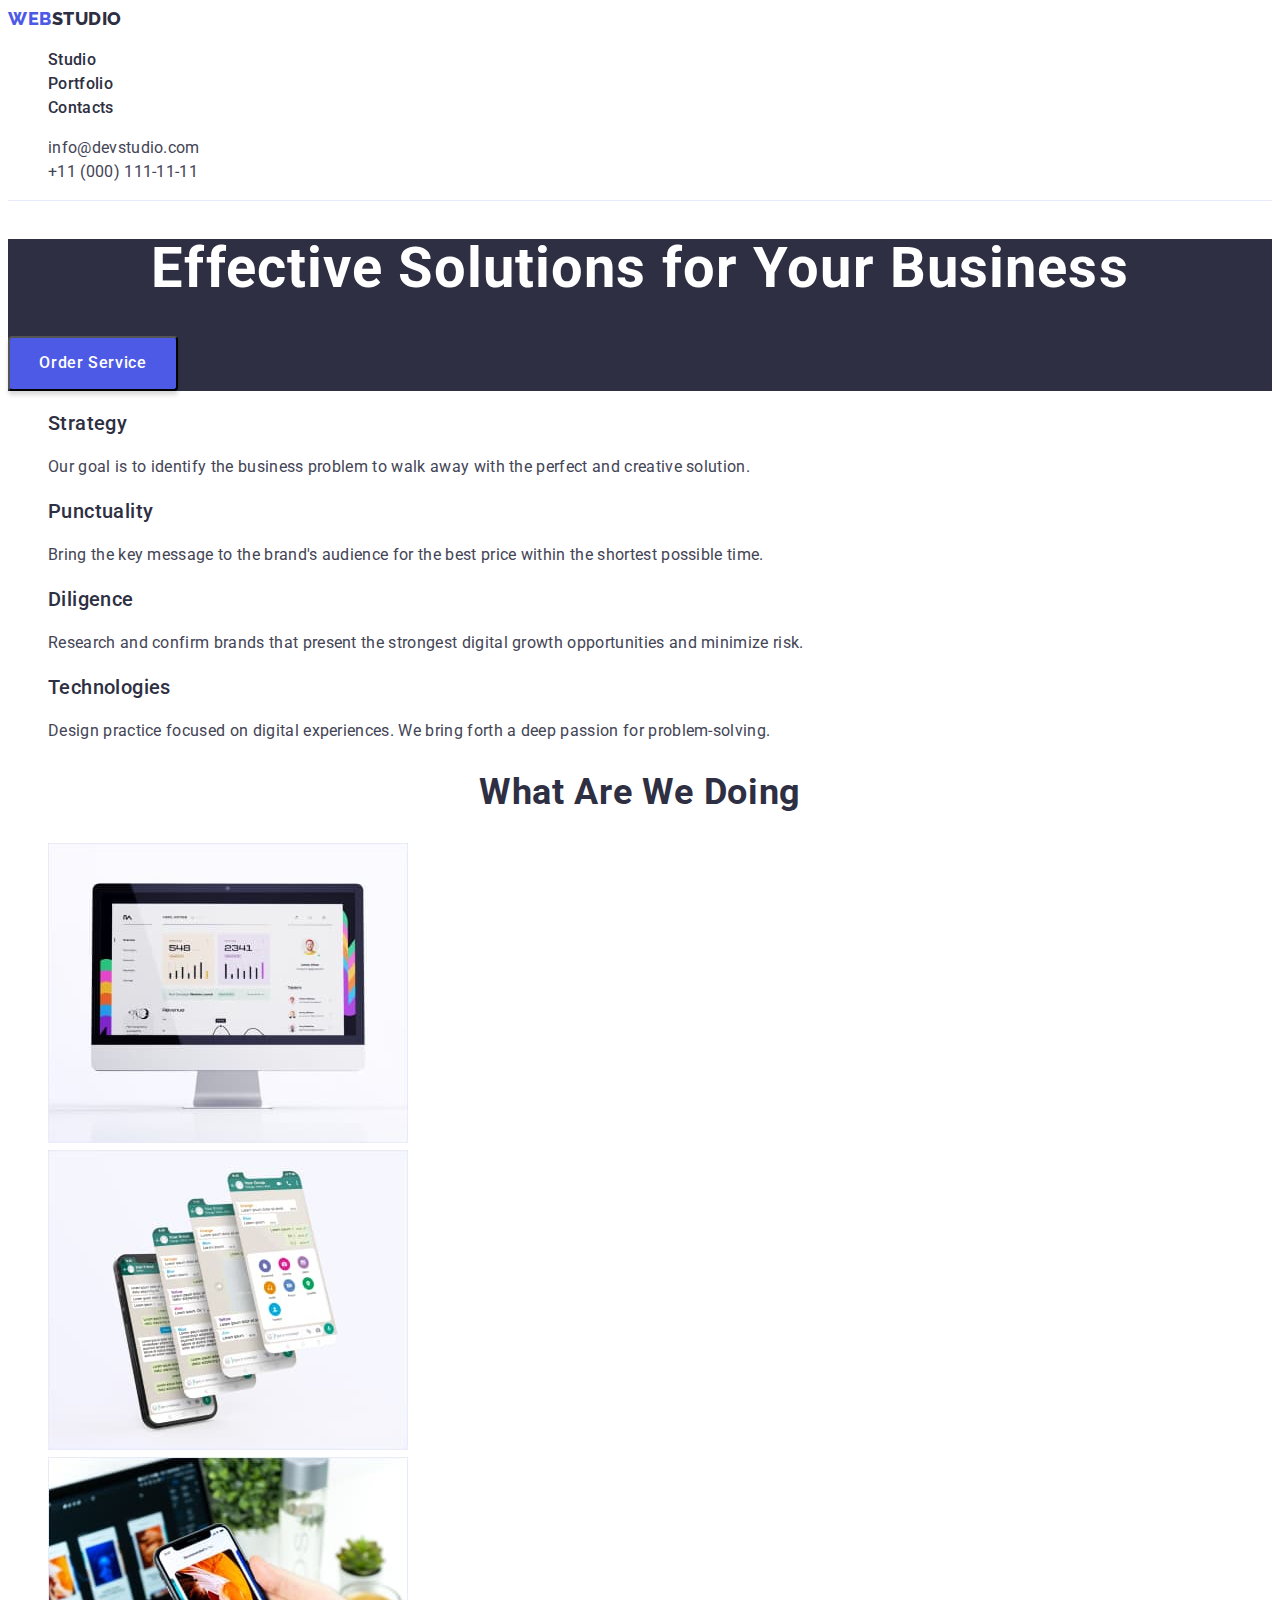
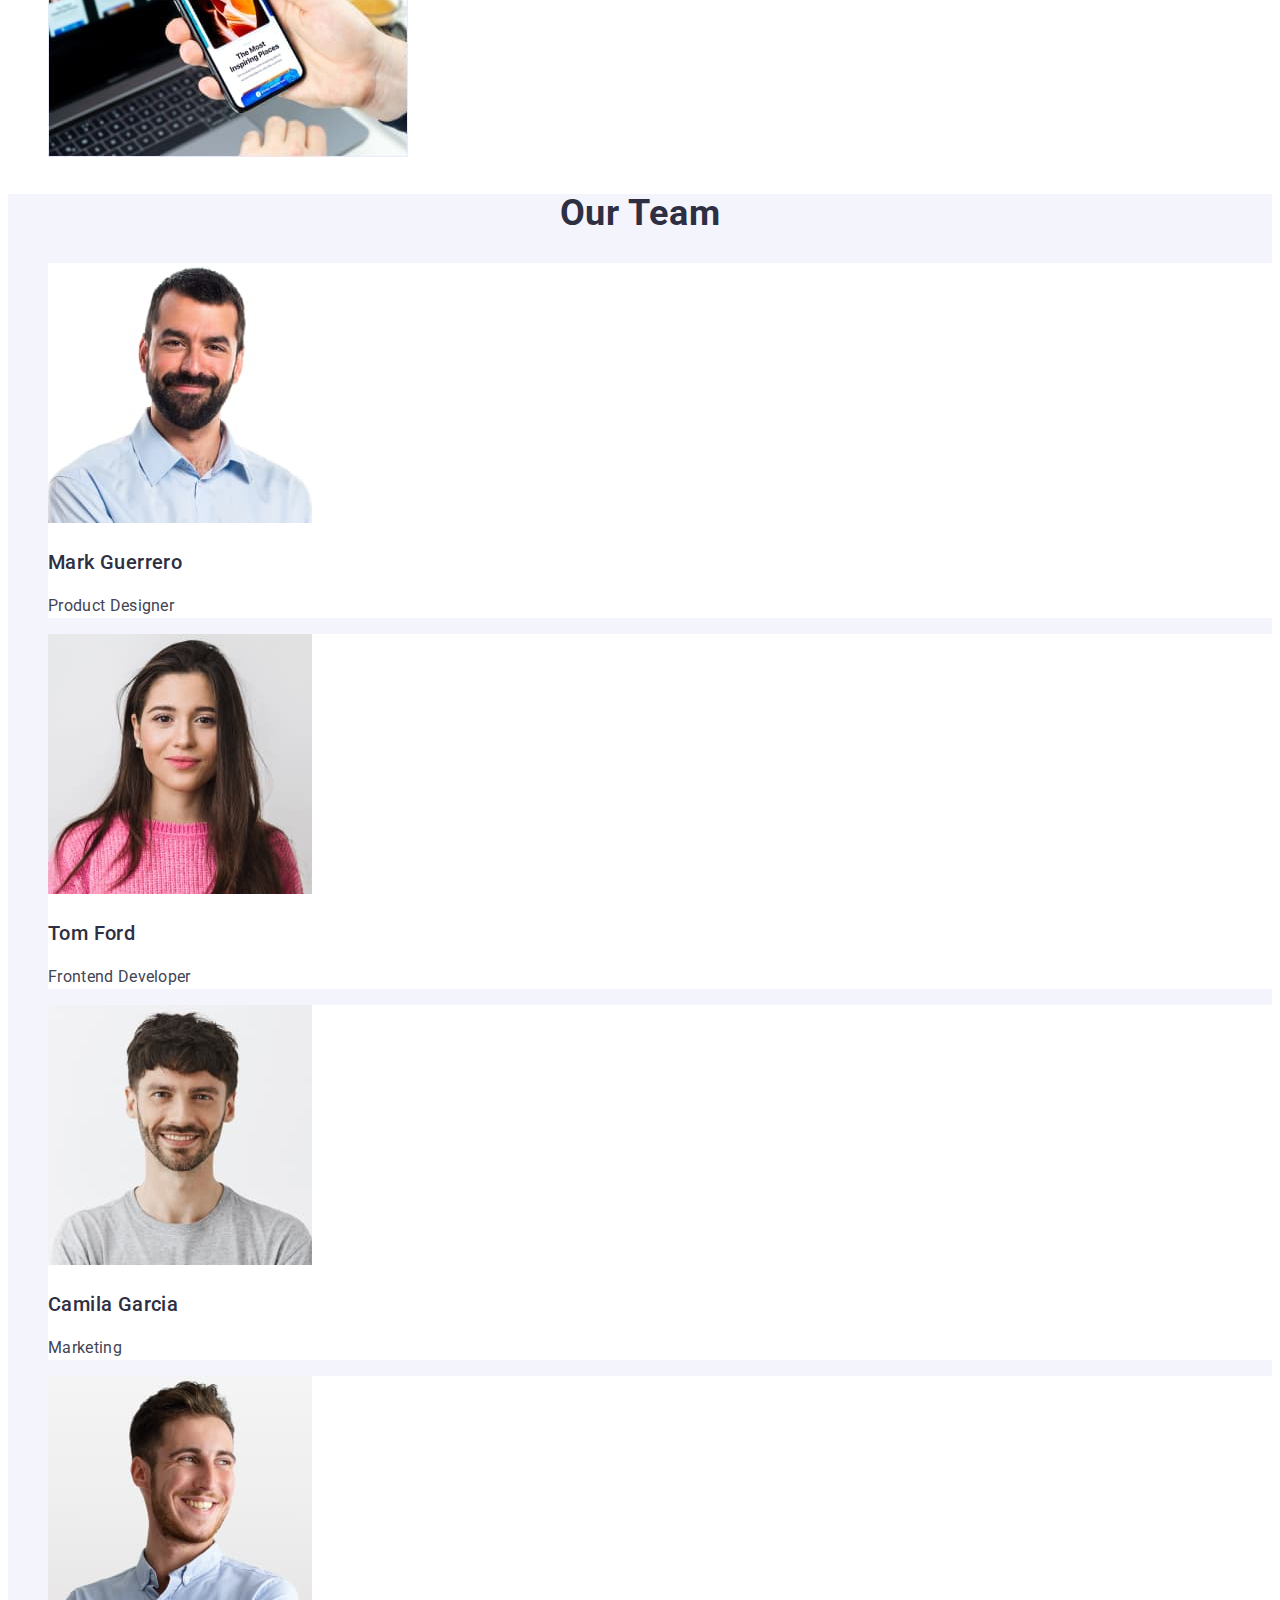
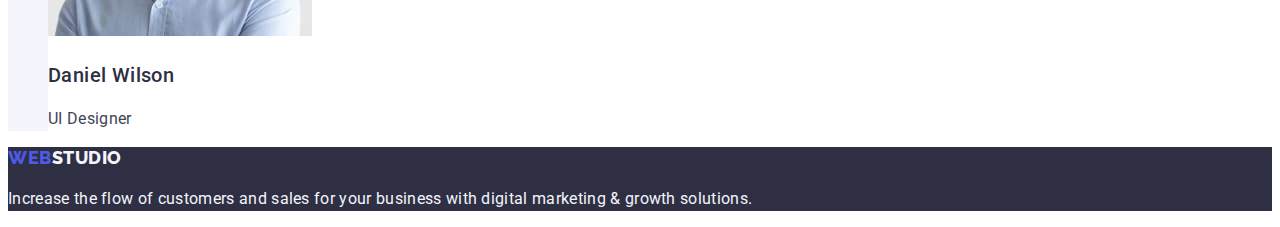
<file: index.html>
<!DOCTYPE html>
<html lang="en">
  <head>
    <meta charset="UTF-8" />
    <meta http-equiv="X-UA-Compatible" content="IE=edge" />
    <meta name="viewport" content="width=device-width, initial-scale=1.0" />
    <link rel="preconnect" href="https://fonts.googleapis.com" />
    <link rel="preconnect" href="https://fonts.gstatic.com" crossorigin />
    <link
      href="https://fonts.googleapis.com/css2?family=Raleway:ital,wght@0,800;1,800&family=Roboto:ital,wght@0,400;0,500;0,700;0,900;1,400;1,500;1,700;1,900&display=swap"
      rel="stylesheet"
    />
    <link rel="stylesheet" href="./css/styles.css" />
    <title>Studio</title>
  </head>
  <body>
    <header class="site-header">
      <nav>
        <a class="logo header link" href="./index.html"
          >Web<span class="header-span">Studio</span></a
        >
        <ul class="menu list">
          <li class="menu-item">
            <a class="navigation link" href="./index.html">Studio</a>
          </li>
          <li class="menu-item">
            <a class="navigation link" href="./portfolio.html">Portfolio</a>
          </li>
          <li class="menu-item">
            <a class="navigation link" href="">Contacts</a>
          </li>
        </ul>
      </nav>
      <address class="address">
        <ul class="contacts list">
          <li class="contact-item">
            <a class="contact link" href="mailto:info@devstudio.com"
              >info@devstudio.com</a
            >
          </li>
          <li class="contact-item">
            <a class="contact link" href="tel:+110001111111"
              >+11 (000) 111-11-11</a
            >
          </li>
        </ul>
      </address>
    </header>
    <main>
      <section class="order">
        <h1 class="order-title">Effective Solutions for Your Business</h1>
        <button class="order-button" type="button">Order Service</button>
      </section>
      <section class="our-feautures">
        <h2 class="disabled" hidden>Features</h2>
        <ul class="features list">
          <li class="feature">
            <h3 class="feature-title">Strategy</h3>
            <p class="feature-text">
              Our goal is to identify the business problem to walk away with the
              perfect and creative solution.
            </p>
          </li>
          <li class="feature">
            <h3 class="feature-title">Punctuality</h3>
            <p class="feature-text">
              Bring the key message to the brand's audience for the best price
              within the shortest possible time.
            </p>
          </li>
          <li class="feature">
            <h3 class="feature-title">Diligence</h3>
            <p class="feature-text">
              Research and confirm brands that present the strongest digital
              growth opportunities and minimize risk.
            </p>
          </li>
          <li class="feature">
            <h3 class="feature-title">Technologies</h3>
            <p class="feature-text">
              Design practice focused on digital experiences. We bring forth a
              deep passion for problem-solving.
            </p>
          </li>
        </ul>
      </section>
      <section class="our-job">
        <h2 class="our-job-title">What are we doing</h2>
        <ul class="jobs list">
          <li class="job">
            <img
              src="./images/job1.jpg"
              alt="monoblock on which the site is open"
              class="job-img"
              width="360"
            />
          </li>
          <li class="job">
            <img
              src="./images/job2.jpg"
              alt="messenger on smartphone"
              class="job-img"
              width="360"
            />
          </li>
          <li class="job">
            <img
              src="./images/job3.jpg"
              alt="Laptop and smartphone in hand"
              class="job-img"
              width="360"
            />
          </li>
        </ul>
      </section>
      <section class="our-team">
        <h2 class="our-team-title">Our Team</h2>
        <ul class="all-team list">
          <li class="team-member">
            <img
              src="./images/team1.jpg"
              alt="smiling man in a blue shirt"
              class="team-member-photo"
              width="264"
            />
            <h3 class="team-member-vacation">Mark Guerrero</h3>
            <p class="team-member-name">Product Designer</p>
          </li>
          <li class="team-member">
            <img
              src="./images/team2.jpg"
              alt="girl with dark long hair in a pink sweater"
              class="team-member-photo"
              width="264"
            />
            <h3 class="team-member-vacation">Tom Ford</h3>
            <p class="team-member-name">Frontend Developer</p>
          </li>
          <li class="team-member">
            <img
              src="./images/team3.jpg"
              alt="A man with dark hair and a gray T-shirt"
              class="team-member-photo"
              width="264"
            />
            <h3 class="team-member-vacation">Camila Garcia</h3>
            <p class="team-member-name">Marketing</p>
          </li>
          <li class="team-member">
            <img
              src="./images/team4.jpg"
              alt="A man with dark hair and a beard in a blue shirt"
              class="team-member-photo"
              width="264"
            />
            <h3 class="team-member-vacation">Daniel Wilson</h3>
            <p class="team-member-name">UI Designer</p>
          </li>
        </ul>
      </section>
    </main>
    <footer class="site-footer">
      <a class="logo footer link" href="./index.html"
        >Web<span class="footer-span">Studio</span></a
      >
      <p>
        Increase the flow of customers and sales for your business with digital
        marketing & growth solutions.
      </p>
    </footer>
  </body>
</html>
</file>
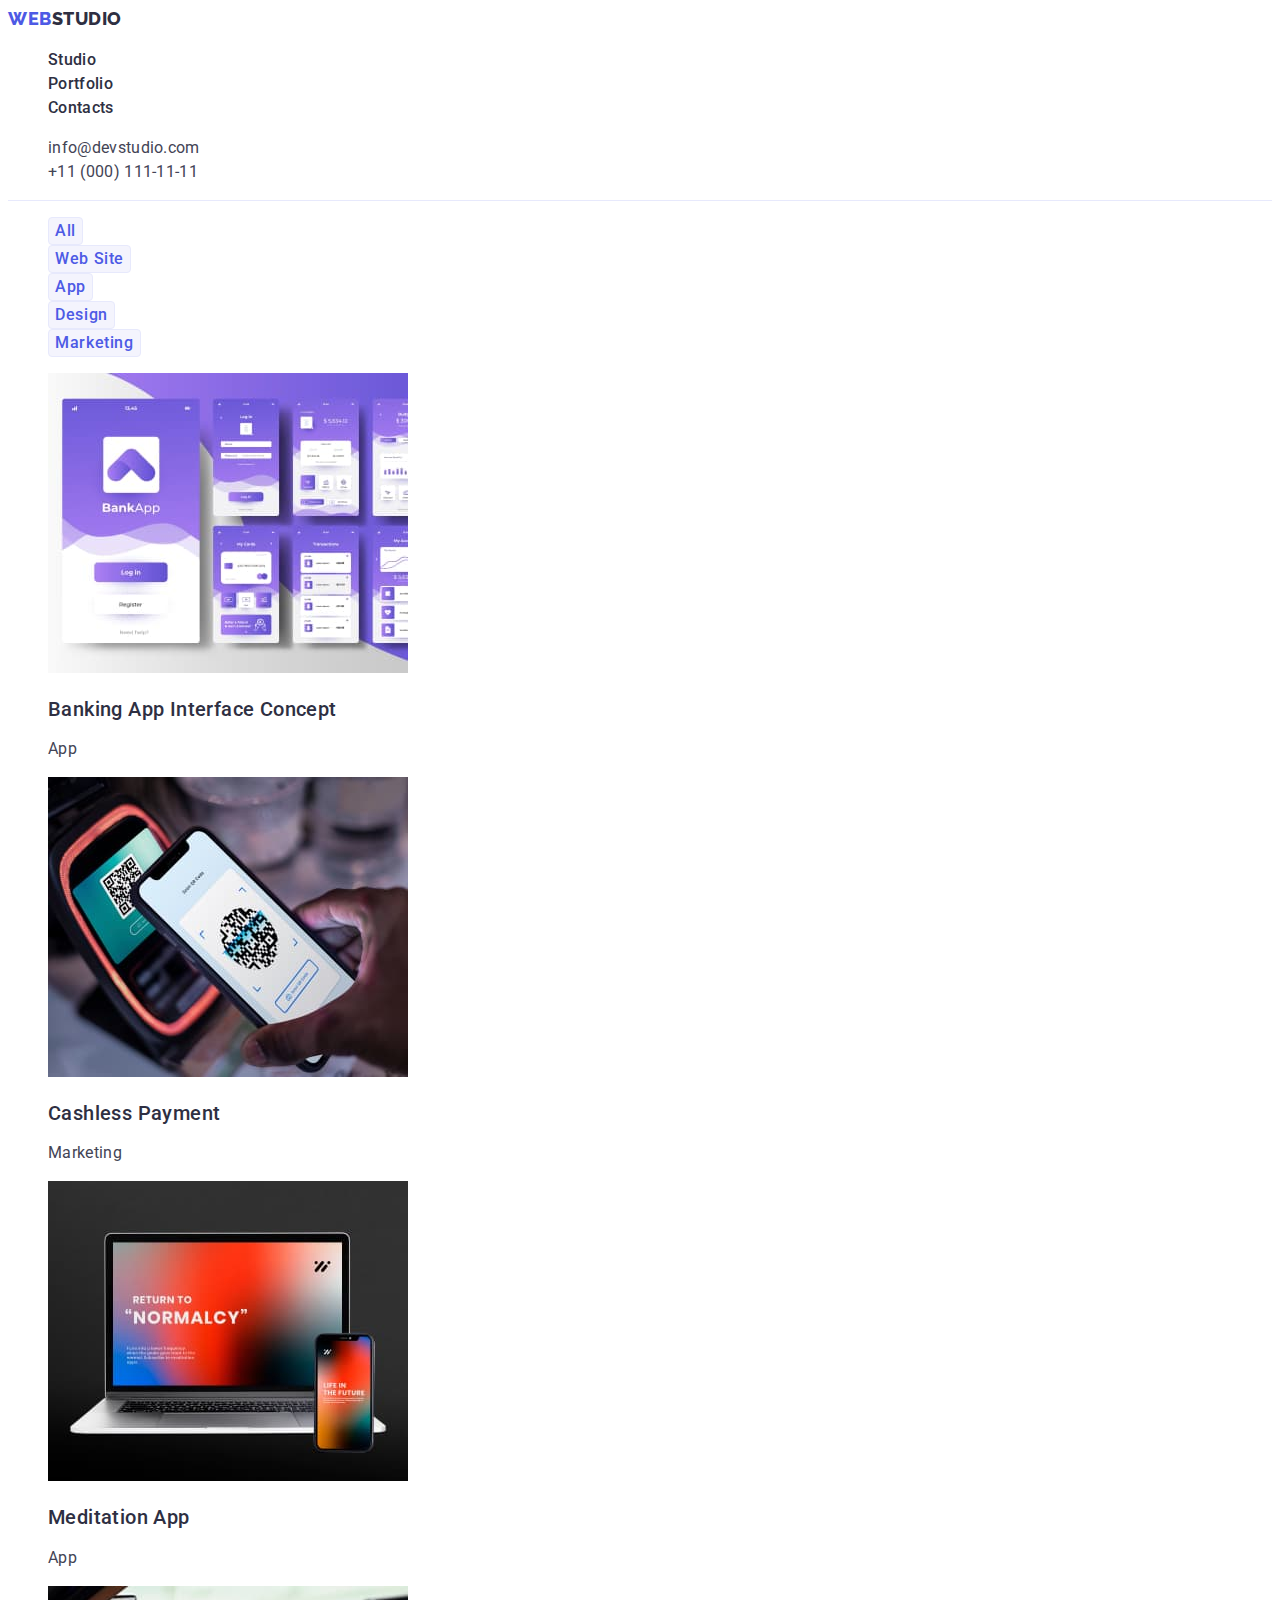
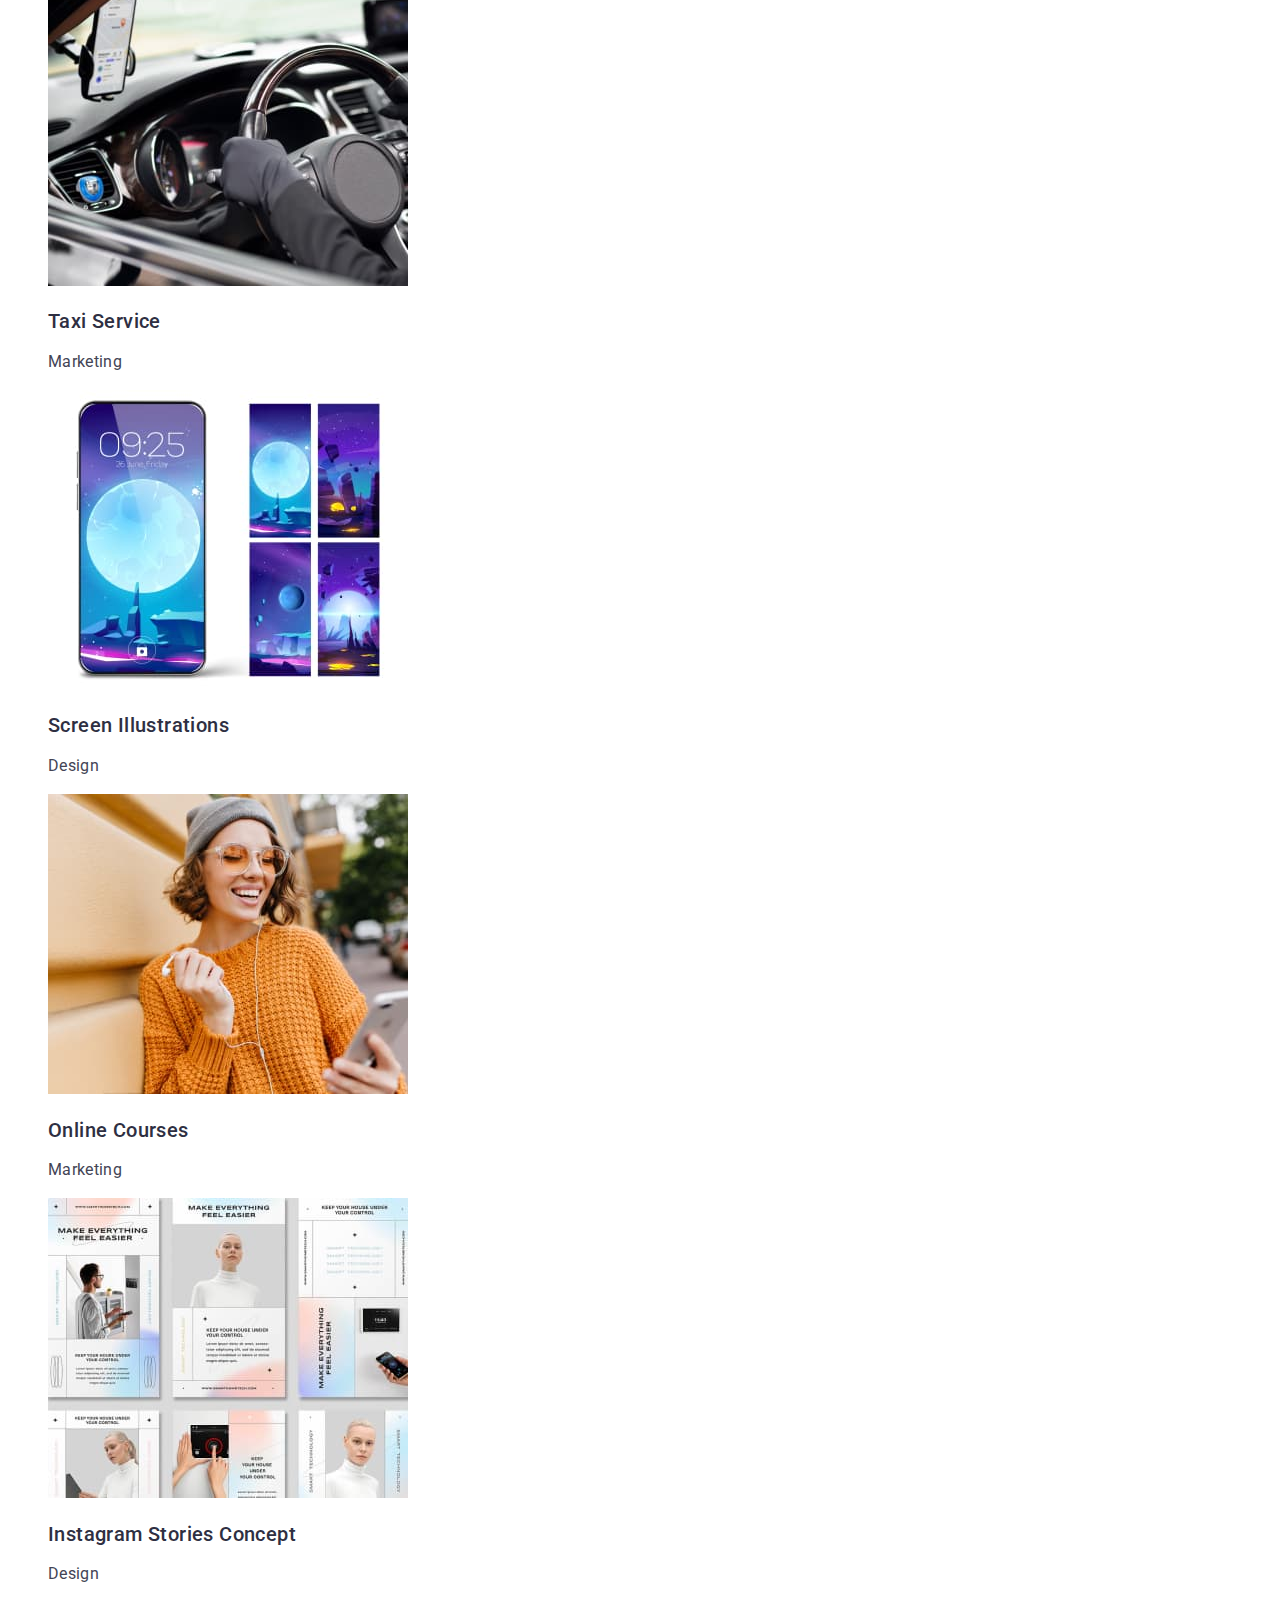
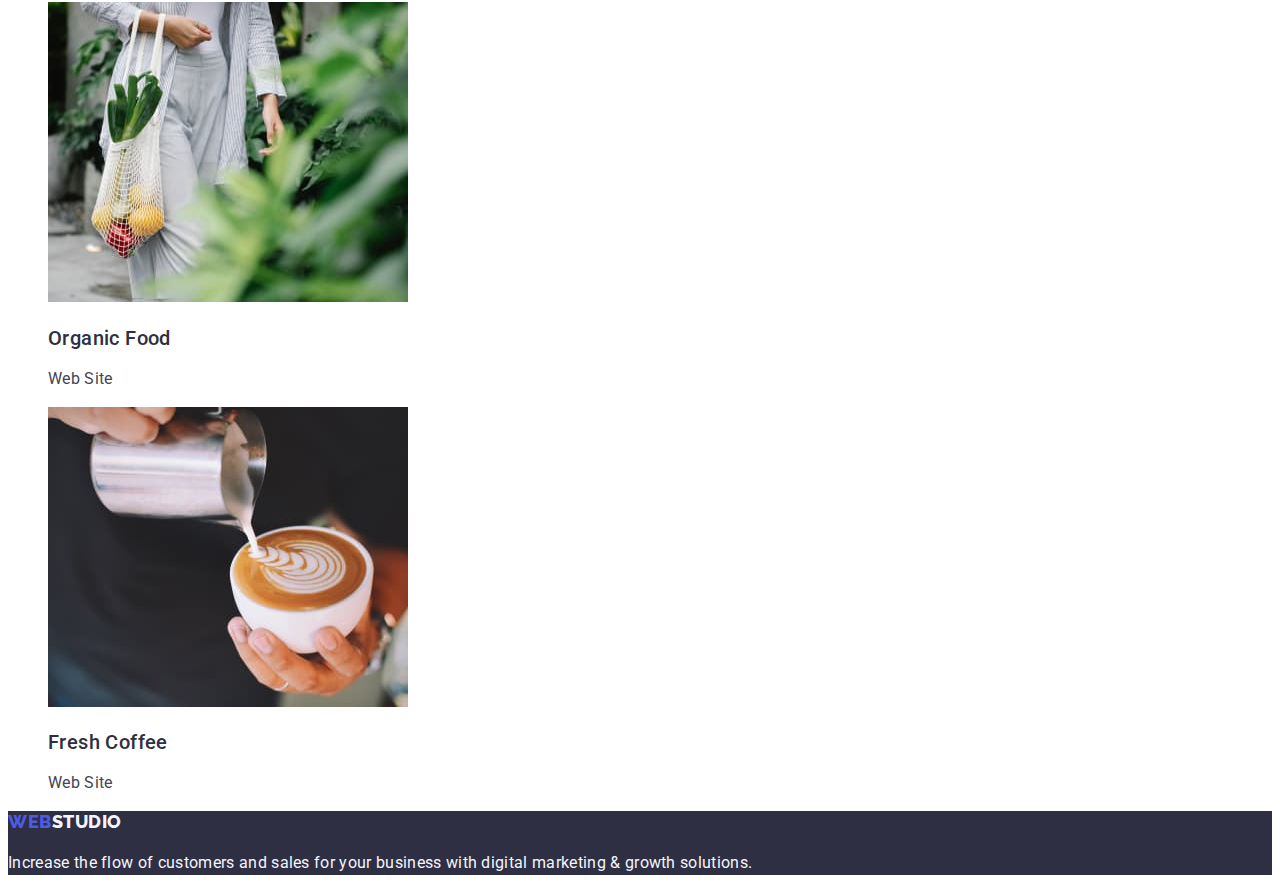
<file: portfolio.html>
<!DOCTYPE html>
<html lang="en">
  <head>
    <meta charset="UTF-8" />
    <meta http-equiv="X-UA-Compatible" content="IE=edge" />
    <meta name="viewport" content="width=device-width, initial-scale=1.0" />
    <link rel="preconnect" href="https://fonts.googleapis.com" />
    <link rel="preconnect" href="https://fonts.gstatic.com" crossorigin />
    <link
      href="https://fonts.googleapis.com/css2?family=Raleway:ital,wght@0,800;1,800&family=Roboto:ital,wght@0,400;0,500;0,700;0,900;1,400;1,500;1,700;1,900&display=swap"
      rel="stylesheet"
    />
    <link rel="stylesheet" href="./css/styles.css" />
    <title>Portfolio</title>
  </head>
  <body>
    <header class="site-header">
      <nav>
        <a class="logo header link" href="./index.html"
          >Web<span class="header-span">Studio</span></a
        >
        <ul class="menu list">
          <li class="menu-item">
            <a class="navigation link" href="./index.html">Studio</a>
          </li>
          <li class="menu-item">
            <a class="navigation link" href="./portfolio.html">Portfolio</a>
          </li>
          <li class="menu-item">
            <a class="navigation link" href="">Contacts</a>
          </li>
        </ul>
      </nav>
      <address class="address">
        <ul class="contacts list">
          <li class="contact-item">
            <a class="contact link" href="mailto:info@devstudio.com"
              >info@devstudio.com</a
            >
          </li>
          <li class="contact-item">
            <a class="contact link" href="tel:+110001111111"
              >+11 (000) 111-11-11</a
            >
          </li>
        </ul>
      </address>
    </header>
    <main>
      <section class="our-projects">
        <h1 class="disabled" hidden>Portfolio</h1>
        <ul class="filters list">
          <li class="filter">
            <button type="button" class="filter-button">All</button>
          </li>
          <li class="filter">
            <button type="button" class="filter-button">Web Site</button>
          </li>
          <li class="filter">
            <button type="button" class="filter-button">App</button>
          </li>
          <li class="filter">
            <button type="button" class="filter-button">Design</button>
          </li>
          <li class="filter">
            <button type="button" class="filter-button">Marketing</button>
          </li>
        </ul>
        <ul class="projects list">
          <li class="project">
            <a class="project-active link" href="">
              <img
                src="./images/project1.jpg"
                alt="violet iterface bankig app"
                class="project-image"
                width="360"
              />
              <h2 class="project-title">Banking App Interface Concept</h2>
              <p class="project-name">App</p>
            </a>
          </li>
          <li class="project">
            <a class="project-active link" href="">
              <img
                src="./images/project2.jpg"
                alt="qr code scanner on smartphone"
                class="project-image"
                width="360"
              />
              <h2 class="project-title">Cashless Payment</h2>
              <p class="project-name">Marketing</p>
            </a>
          </li>
          <li class="project">
            <a class="project-active link" href="">
              <img
                src="./images/project3.jpg"
                alt="smartphone and laptop with an inscription on the screen Return to normalcy"
                class="project-image"
                width="360"
              />
              <h2 class="project-title">Meditation App</h2>
              <p class="project-name">App</p>
            </a>
          </li>
          <li class="project">
            <a class="project-active link" href="">
              <img
                src="./images/project4.jpg"
                alt="a man driving a car with a navigator on his smartphone"
                class="project-image"
                width="360"
              />
              <h2 class="project-title">Taxi Service</h2>
              <p class="project-name">Marketing</p>
            </a>
          </li>
          <li class="project">
            <a class="project-active link" href="">
              <img
                src="./images/project5.jpg"
                alt="space theme on your smartphone"
                class="project-image"
                width="360"
              />
              <h2 class="project-title">Screen Illustrations</h2>
              <p class="project-name">Design</p>
            </a>
          </li>
          <li class="project">
            <a class="project-active link" href="">
              <img
                src="./images/project6.jpg"
                alt="a woman wearing headphones listening to something on her smartphone"
                class="project-image"
                width="360"
              />
              <h2 class="project-title">Online Courses</h2>
              <p class="project-name">Marketing</p>
            </a>
          </li>
          <li class="project">
            <a class="project-active link" href="">
              <img
                src="./images/project7.jpg"
                alt="remote machine control"
                class="project-image"
                width="360"
              />
              <h2 class="project-title">Instagram Stories Concept</h2>
              <p class="project-name">Design</p>
            </a>
          </li>
          <li class="project">
            <a class="project-active link" href="">
              <img
                src="./images/project8.jpg"
                alt="woman with fruit in her bag"
                class="project-image"
                width="360"
              />
              <h2 class="project-title">Organic Food</h2>
              <p class="project-name">Web Site</p>
            </a>
          </li>
          <li class="project">
            <a class="project-active link" href="">
              <img
                src="./images/project9.jpg"
                alt="barista makes coffee"
                class="project-image"
                width="360"
              />
              <h2 class="project-title">Fresh Coffee</h2>
              <p class="project-name">Web Site</p>
            </a>
          </li>
        </ul>
      </section>
    </main>
    <footer class="site-footer">
      <a class="logo footer link" href="./index.html"
        >Web<span class="footer-span">Studio</span></a
      >
      <p>
        Increase the flow of customers and sales for your business with digital
        marketing & growth solutions.
      </p>
    </footer>
  </body>
</html>
</file>
<file: css/styles.css>
:root {
    --brand-color:rgba(77, 90, 229, 1);
    --pressed-state: rgba(64, 75, 191, 1);
    --dark: rgba(46, 47, 66, 1);
    --text: rgba(67, 68, 85, 1);
    --subtle-text: rgba(142, 143, 153, 1);
    --accent: rgba(231, 233, 252, 1);
    --light: rgba(244, 244, 253, 1);
    --white-background: rgba(255, 255, 255, 1);
}
body {
    font-family: 'Roboto', sans-serif;
    font-style: normal;
    font-weight: 400;
    font-size: 16px;
    line-height: 1.5;
    letter-spacing: 0.02em;
    color: var(--text);
    background-color: var(--white-background);
}

.list {
    list-style: none;
}

.link {
    text-decoration: none;
}

.site-header {
    border-bottom: solid 1px var(--accent);
}

.logo {
    font-family: 'Raleway', sans-serif;
    font-style: normal;
    font-weight: 800;
    font-size: 18px;
    line-height: 1.17;
    letter-spacing: 0.03em;
    text-transform: uppercase;
    color: var(--brand-color);
}

.header-span {
    color: var(--dark);
}

.navigation {
    font-family: 'Roboto', sans-serif;
    font-style: normal;
    font-weight: 500;
    font-size: 16px;
    line-height: 1.5;
    letter-spacing: 0.02em;
    color: var(--dark);
}

.address {
    font-style: normal;
}

.contact {
    font-family: 'Roboto', sans-serif;
    font-style: normal;
    font-weight: 400;
    font-size: 16px;
    line-height: 1.5;
    letter-spacing: 0.02em;
    color: var(--text);
}

.navigation:active {
    color: var(--pressed-state);
    border-bottom: solid 4px var(--pressed-state);
}

.contact:active {
    color: var(--pressed-state);
}

.navigation:hover,.navigation:focus, .contact:hover, .contact:focus {
    color: var(--pressed-state);
}

.order {
    background-color: var(--dark);
}

.order-title {
    font-weight: 700;
    font-size: 56px;
    line-height: 1.07;
    letter-spacing: 0.02em;
    color: var(--white-background);
    text-align: center;
}

.order-button {
    width: 170px;
    height: 55px;
    background-color: var(--brand-color);
    box-shadow: 0px 4px 4px rgba(0, 0, 0, 0.15);
    border-radius: 4px;
    font-family: 'Roboto', sans-serif;
    font-style: normal;
    font-weight: 500;
    font-size: 16px;
    line-height: 1.5;
    letter-spacing: 0.04em;
    color: var(--white-background);
}

.order-button:hover, .order-button:focus {
    background-color: var(--pressed-state);
    cursor: pointer;
}

.feature-title {
    font-weight: 500;
    font-size: 20px;
    line-height: 1.2;
    letter-spacing: 0.02em;
    color: var(--dark);
}

.our-job-title {
    font-weight: 700;
    font-size: 36px;
    line-height: 1.11;
    letter-spacing: 0.02em;
    text-transform: capitalize;
    color: var(--dark);
    text-align: center;
}

.our-team {
    background-color: var(--light);
}

.our-team-title {
    font-weight: 700;
    font-size: 36px;
    line-height: 1.11;
    letter-spacing: 0.02em;
    text-transform: capitalize;
    color: var(--dark);
    text-align: center;
}

.team-member {
    background-color: var(--white-background);
}
.team-member-vacation {
    font-weight: 500;
    font-size: 20px;
    line-height: 1.2;
    letter-spacing: 0.02em;
    color: var(--dark);
}

.site-footer {
    background-color: var(--dark);
    color: var(--light);
}

.footer-span {
    color: var(--light);
}




/*Style for page Portfolio*/

.filter-button {
    background-color: var(--light);
    border: 1px solid var(--accent);
    border-radius: 4px;
    font: inherit;
    font-weight: 500;
    letter-spacing: 0.04em;
    color: var(--brand-color);
}

.filter-button:hover, .filter-button:focus {
    background-color: var(--pressed-state);
    color: var(--white-background);
    cursor: pointer;
}

.project-title {
    font-weight: 500;
    font-size: 20px;
    line-height: 1.2;
    letter-spacing: 0.02em;
    color: var(--dark);
    text-transform: capitalize;
}

.project-name {
    font-family: 'Roboto', sans-serif;
    font-style: normal;
    font-weight: 400;
    font-size: 16px;
    line-height: 1.5;
    letter-spacing: 0.02em;
    color: var(--text);
}
</file>
